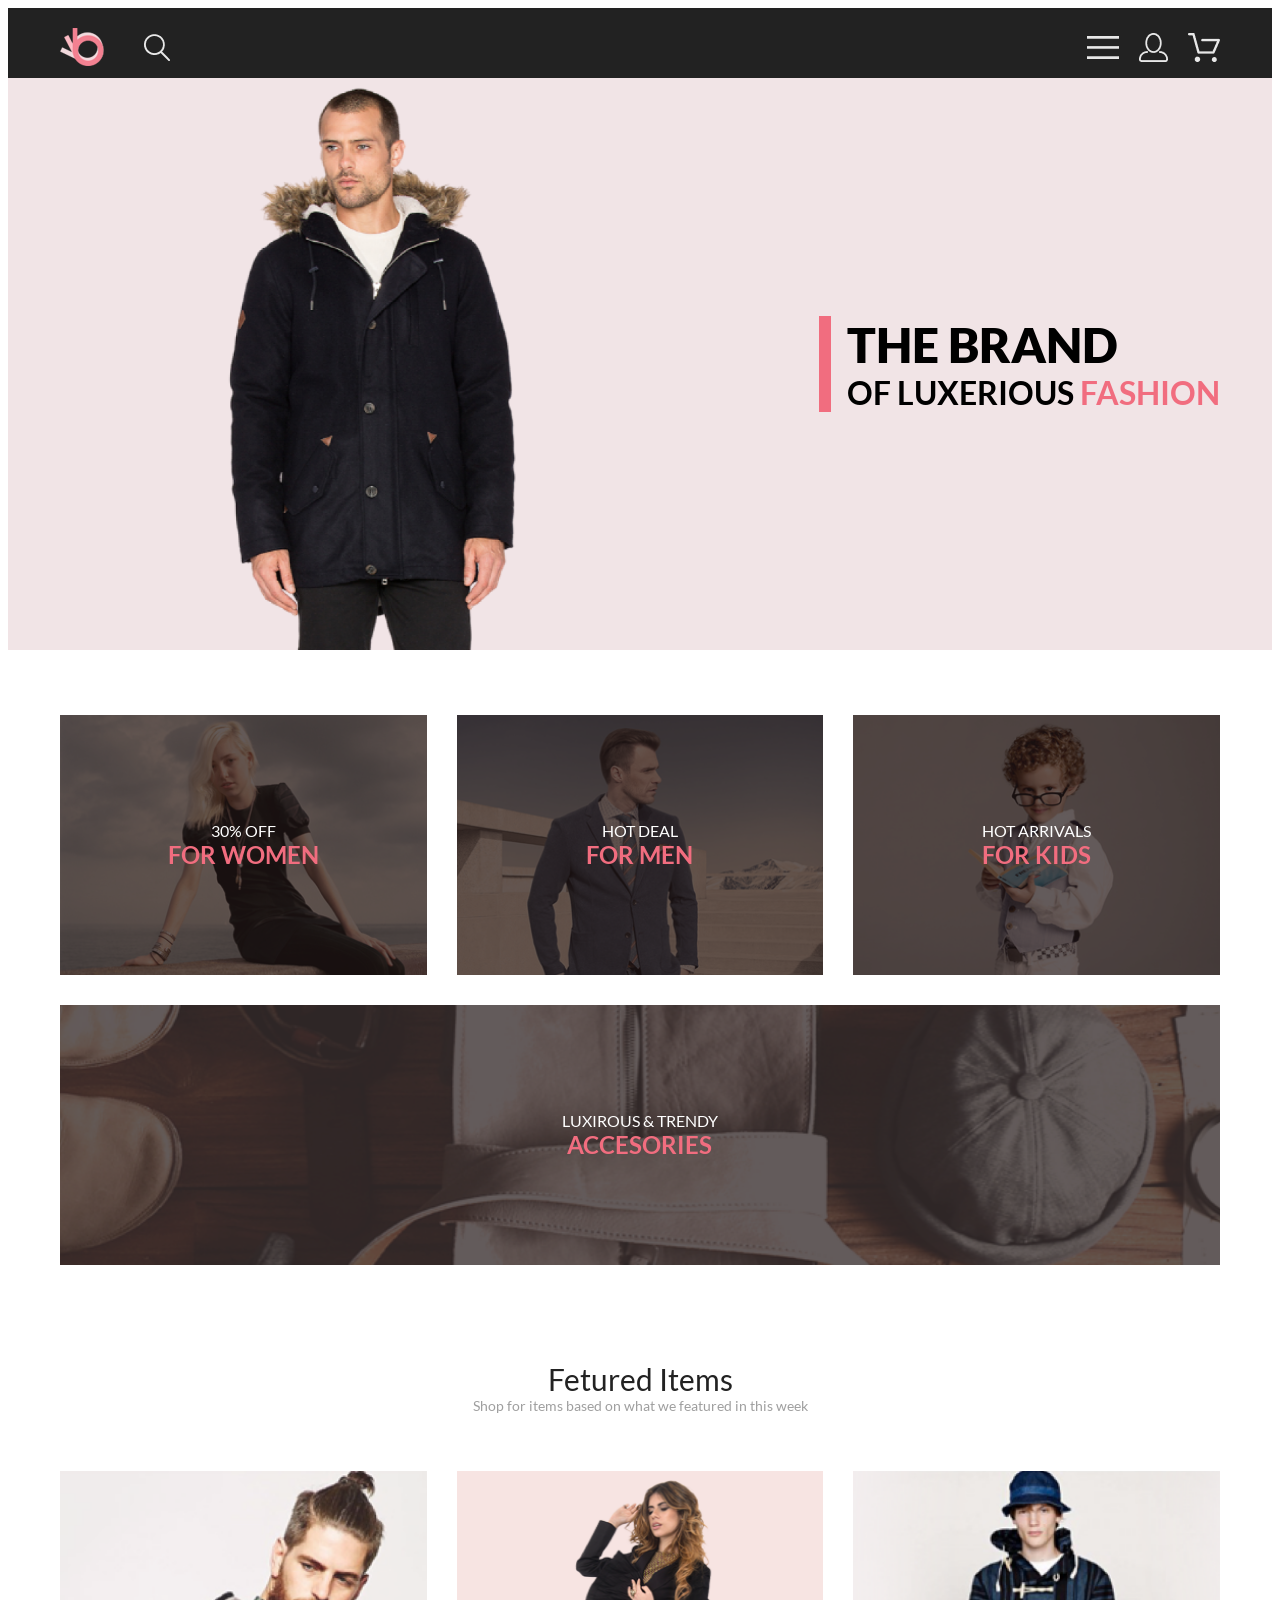
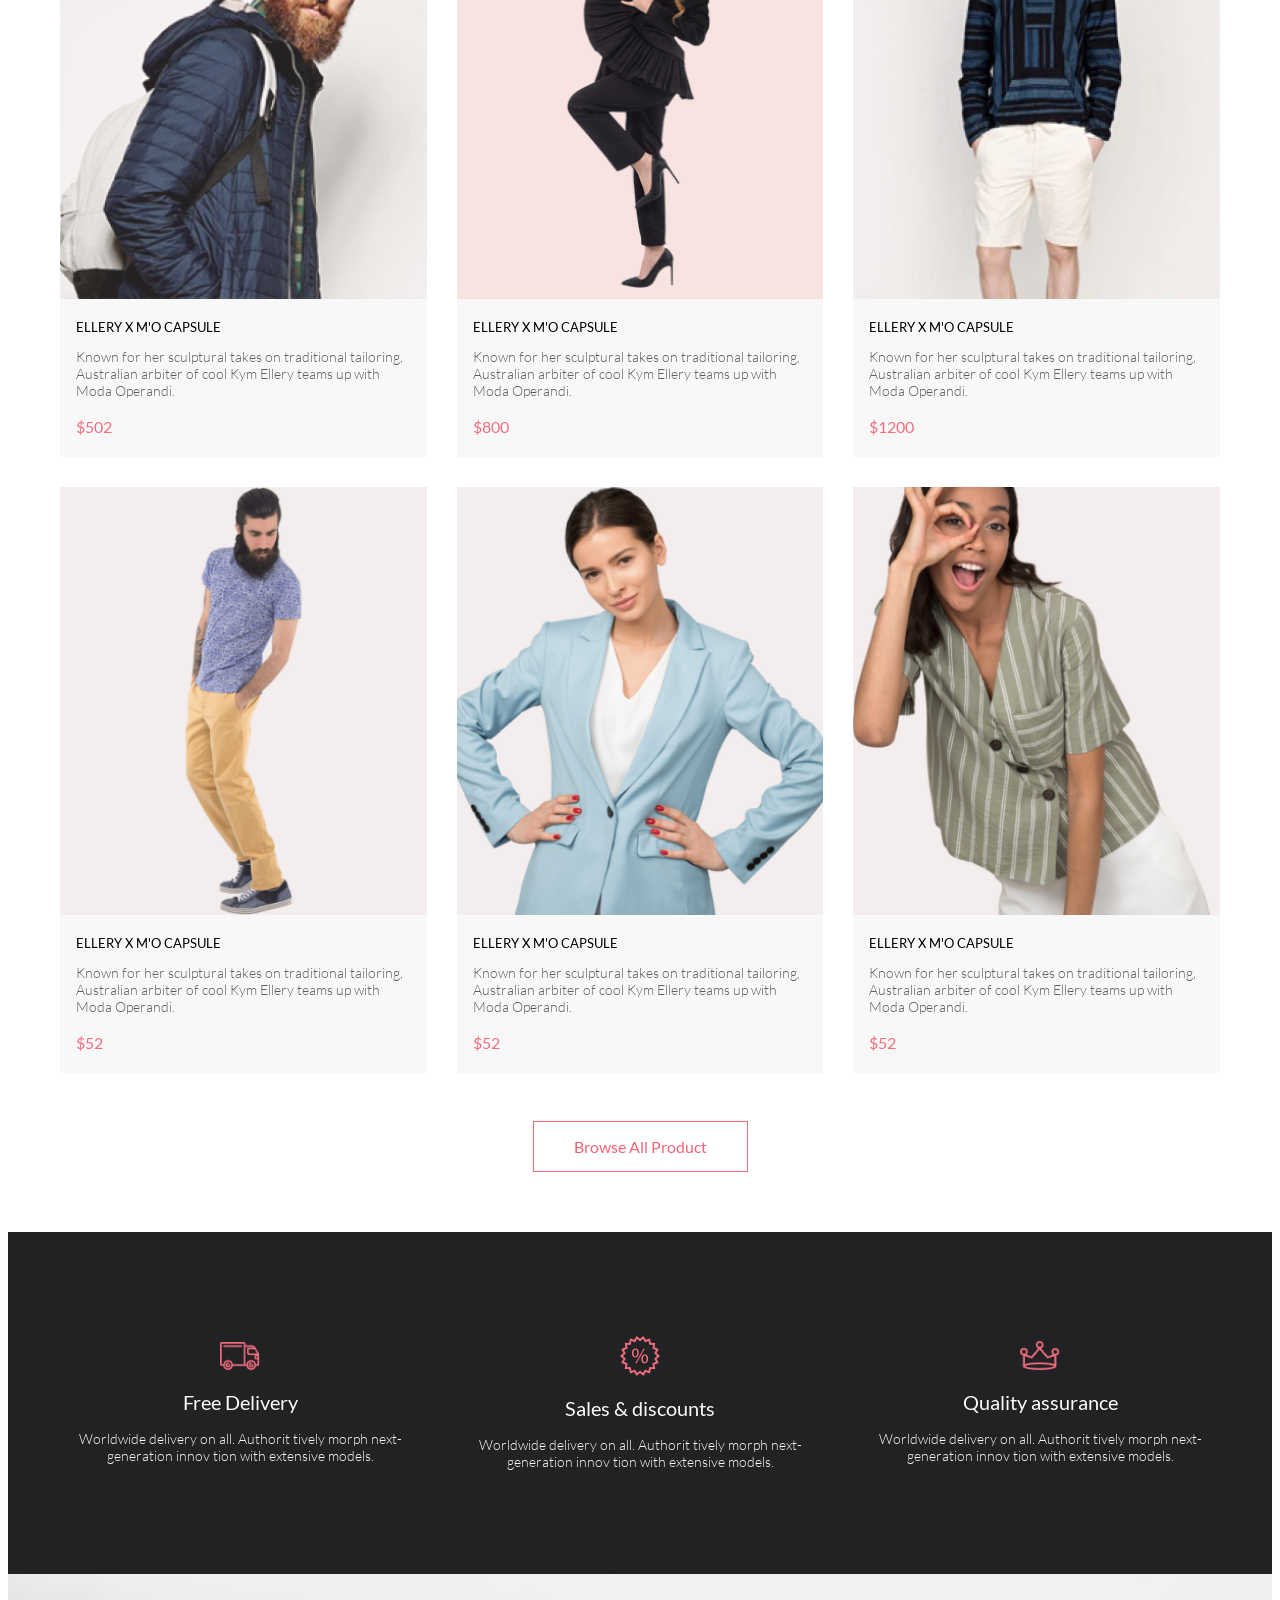
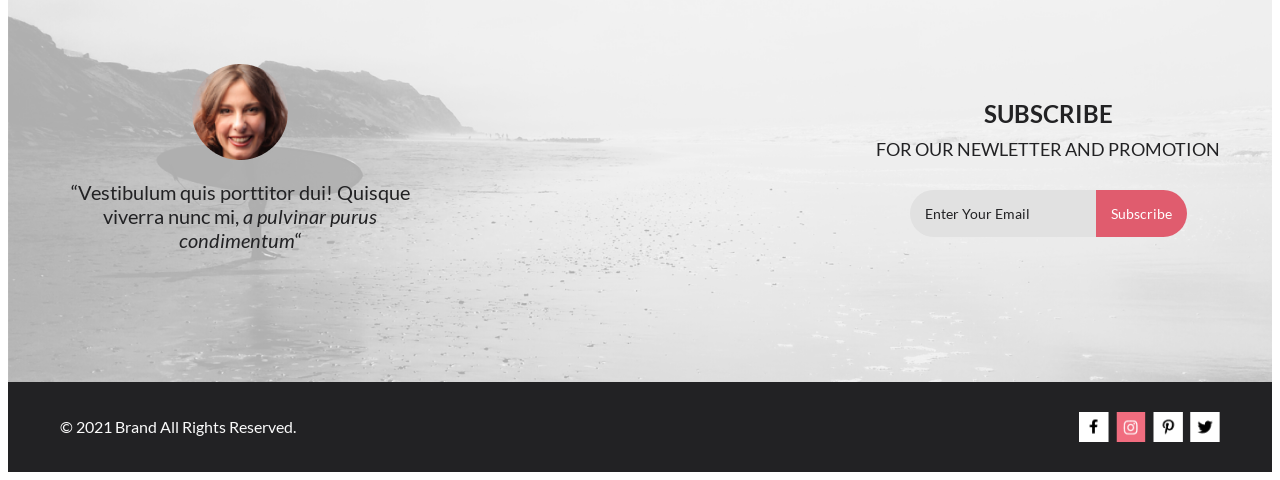
<file: index.html>
<!DOCTYPE html>
<html lang="en">
	<head>
		<meta charset="UTF-8" />
		<meta name="viewport" content="width=device-width, initial-scale=1.0" />
		<title>Home</title>
		<link rel="stylesheet" href="./style.css" />
		<script src="script.js"></script>
	</head>
	<body>
		<header class="header">
			<div class="container">
				<div class="logo">
					<a href="#"><img src="./img/logo.png" alt="Main Logo" /></a>
					<a href="#"><img src="./img/search.png" alt="Search" /></a>
				</div>
				<nav class="navigation">
					<a href="#"><img src="./img/menu_bar.png" alt="Menu Bar" /></a>
					<a href="#" class="small-screen-hide"
						><img src="./img/user.png" alt="User"
					/></a>
					<a href="#" class="small-screen-hide"
						><img src="./img/cart.png" alt="Cart"
					/></a>
				</nav>
			</div>
		</header>
		<main class="main">
			<section class="preview">
				<div class="container">
					<div class="preview__left-side">
						<img src="./img/preview.png" alt="Preview" />
					</div>
					<div class="preview__right-side">
						<h1>THE BRAND</h1>
						<h2>OF LUXERIOUS <span class="mark">FASHION</span></h2>
					</div>
				</div>
			</section>
			<section class="container sections">
				<div class="card for_women">
					<div class="dark">
						<h4>30% OFF</h4>
						<h3>FOR WOMEN</h3>
					</div>
				</div>
				<div class="card for_men">
					<div class="dark">
						<h4>HOT DEAL</h4>
						<h3>FOR MEN</h3>
					</div>
				</div>
				<div class="card for_kids">
					<div class="dark">
						<h4>HOT ARRIVALS</h4>
						<h3>FOR KIDS</h3>
					</div>
				</div>
				<div class="card accesories">
					<div class="dark">
						<h4>LUXIROUS & TRENDY</h4>
						<h3>ACCESORIES</h3>
					</div>
				</div>
			</section>
			<section class="featured-items">
				<div class="container">
					<h2>Fetured Items</h2>
					<p>Shop for items based on what we featured in this week</p>
					<div class="card-list">
						
						
					</div>
					<button class="all-products">Browse All Product</button>
				</div>
			</section>
			<section class="additional">
				<div class="container">
					<div class="card-list">
						<div class="card">
							<img src="./img/delivery.png" alt="Delivery" />
							<h3>Free Delivery</h3>
							<p>
								Worldwide delivery on all. Authorit tively morph next-generation
								innov tion with extensive models.
							</p>
						</div>
						<div class="card">
							<img src="./img/sales.png" alt="Sales" />
							<h3>Sales & discounts</h3>
							<p>
								Worldwide delivery on all. Authorit tively morph next-generation
								innov tion with extensive models.
							</p>
						</div>
						<div class="card">
							<img src="./img/quality.png" alt="Quality" />
							<h3>Quality assurance</h3>
							<p>
								Worldwide delivery on all. Authorit tively morph next-generation
								innov tion with extensive models.
							</p>
						</div>
					</div>
				</div>
			</section>
			<section class="subscribe">
				<div class="layer">
					<div class="grey">
						<div class="container">
							<div class="left-side">
								<img src="./img/intersect.png" alt="photo" />
								<p>
									“Vestibulum quis porttitor dui! Quisque viverra nunc mi,
									<i>a pulvinar purus condimentum</i>“
								</p>
							</div>
							<div class="right-side">
								<h3>SUBSCRIBE</h3>
								<h4>FOR OUR NEWLETTER AND PROMOTION</h4>
								<form action="">
									<input type="email" placeholder="Enter Your Email" />
									<button>Subscribe</button>
								</form>
							</div>
						</div>
					</div>
				</div>
			</section>
		</main>
		<footer class="footer">
			<div class="container">
				<span class="copyright">© 2021 Brand All Rights Reserved.</span>
				<div class="icons">
					<img src="./img/facebook.png" alt="Facebook" />
					<img src="./img/instagram.png" alt="Instagram" />
					<img src="./img/pinterest.png" alt="Pinterest" />
					<img src="./img/twitter.png" alt="Twitter" />
				</div>
			</div>
		</footer>
	</body>
</html>
</file>
<file: style.css>
@font-face {
	font-family: "Lato";
	src: url("./font/Lato-Black.ttf");
	font-weight: 900;
}
@font-face {
	font-family: "Lato";
	src: url("./font/Lato-BlackItalic.ttf");
	font-weight: 900;
	font-style: italic;
}
@font-face {
	font-family: "Lato";
	src: url("./font/Lato-Bold.ttf");
	font-weight: 700;
}
@font-face {
	font-family: "Lato";
	src: url("./font/Lato-BoldItalic.ttf");
	font-weight: 700;
	font-style: italic;
}
@font-face {
	font-family: "Lato";
	src: url("./font/Lato-Regular.ttf");
	font-weight: 400;
}
@font-face {
	font-family: "Lato";
	src: url("./font/Lato-Italic.ttf");
	font-weight: 400;
	font-style: italic;
}
@font-face {
	font-family: "Lato";
	src: url("./font/Lato-Light.ttf");
	font-weight: 300;
}
@font-face {
	font-family: "Lato";
	src: url("./font/Lato-LightItalic.ttf");
	font-weight: 300;
	font-style: italic;
}
@font-face {
	font-family: "Lato";
	src: url("./font/Lato-Thin.ttf");
	font-weight: 100;
}
@font-face {
	font-family: "Lato";
	src: url("./font/Lato-ThinItalic.ttf");
	font-weight: 100;
	font-style: italic;
}

h1,
h2,
h3,
h4,
h5,
p,
a,
b,
span,
input,
button {
	font-family: "Lato";
}

img {
	max-width: 100%;
	width: 100%;
	display: block;
}

.container {
	max-width: 1160px;
	margin: 0 auto;
	padding: 0 10px;
}

.header {
	background-color: #222;
	padding: 20px 0;
	max-height: 30px;
}

.header .container {
	display: flex;
	align-items: center;
	justify-content: space-between;
}

.logo {
	display: flex;
	align-items: center;
	gap: 40px;
}

.navigation {
	display: flex;
	align-items: center;
	gap: 20px;
}

.preview {
	background-color: #f1e4e6;
}

.preview .container {
	display: flex;
	align-items: center;
	justify-content: space-between;
}

.preview__left-side {
	max-width: 600px;
}

.preview__right-side {
	padding-left: 16px;
	border-left: 12px solid #f16d7f;
}

.preview__right-side h1 {
	font-size: 48px;
	font-weight: 900;
	margin: 0;
}

.preview__right-side h2 {
	font-size: 32px;
	font-weight: 700;
	margin: 0;
}

.preview__right-side h2 .mark {
	color: #f16d7f;
}

.sections {
	display: grid;
	grid-template-columns: repeat(3, 1fr);
	margin-top: 65px;
	gap: 30px;
}

.sections .card {
	height: 260px;
	background-repeat: no-repeat;
	background-size: cover;
	background-position: center;
}

.sections .card.for_women {
	background-image: url("./img/for_women.png");
}

.sections .card.for_men {
	background-image: url("./img/for_men.png");
}
.sections .card.for_kids {
	background-image: url("./img/for_kids.png");
}
.sections .card.accesories {
	background-image: url("./img/accesories.png");
	grid-column: 1 / -1;
}

.sections .card .dark {
	background-color: rgba(33, 22, 22, 0.7);
	width: 100%;
	height: 100%;
	display: flex;
	flex-direction: column;
	justify-content: center;
	align-items: center;
}

.sections .card h4 {
	color: #fff;
	font-size: 16px;
	font-weight: 400;
	text-align: center;
	margin: 0;
}

.sections .card h3 {
	color: #f16d7f;
	font-size: 24px;
	font-weight: 700;
	text-align: center;
	margin: 0;
}

.featured-items {
	margin-top: 96px;
	margin-bottom: 60px;
}

.featured-items h2 {
	color: #222;
	font-size: 30px;
	font-weight: 400;
	text-align: center;
	margin: 0;
}

.featured-items p {
	color: #9f9f9f;
	font-size: 14px;
	font-weight: 400;
	text-align: center;
	margin: 0;
	margin-bottom: 57px;
}

.featured-items .card-list {
	display: grid;
	grid-template-columns: repeat(3, 1fr);
	gap: 30px;
}

.featured-items .card-list .card {
	background-color: #f8f8f8;
}

.featured-items .card-list .card .info {
	margin: 20px 16px;
}

.featured-items .card-list .card h3 {
	font-size: 13px;
	font-weight: 400;
}

.featured-items .card-list .card p {
	color: #5d5d5d;
	font-size: 14px;
	font-weight: 300;
	text-align: left;
	margin-bottom: 18px;
}

.featured-items .card-list .card .img {
	position: relative;
}

.featured-items .card-list .card .add-cart {
	display: none;
	position: absolute;
	background-color: rgba(58, 56, 56, 0.86);
	top: 0;
	bottom: 0;
	left: 0;
	right: 0;
	justify-content: center;
	align-items: center;
}

.featured-items .card-list .card .add-cart button {
	border: none;
	border: 1px solid #fff;
	display: flex;
	align-items: center;
	gap: 10px;
	background-color: transparent;
	padding: 11px 14px;
	color: #fff;
	font-size: 14px;
	font-style: normal;
	font-weight: 400;
	line-height: normal;
}

.featured-items .card-list .card .add-cart img {
	max-width: 26px;
}

.featured-items .card-list .card:hover .add-cart {
	display: flex;
}

.featured-items .card-list .card .price {
	color: #f16d7f;
	font-size: 16px;
	font-weight: 400;
}

.featured-items .all-products {
	color: #f26376;
	font-size: 16px;
	font-weight: 400;
	background-color: #fff;
	padding: 15px 40px;
	margin: 48px auto;
	display: block;
	border: 1px solid #ff6a6a;
	cursor: pointer;
}

.featured-items .all-products:hover {
	background-color: #f16d7f;
	color: #fff;
	transition-duration: 0.2s;
}

.additional {
	background-color: #222224;
}

.additional .card-list {
	display: flex;
	justify-content: space-between;
	align-items: center;
	padding: 104px 0;
}

.additional .card-list .card {
	display: flex;
	flex-direction: column;
	align-items: center;
	max-width: 360px;
}

.additional .card-list .card h3 {
	color: #fbfbfb;
	font-size: 20px;
	font-weight: 400;
	line-height: normal;
	margin: 20px 0 16px;
	text-align: center;
}

.additional .card-list .card p {
	color: #fbfbfb;
	font-size: 14px;
	font-weight: 300;
	line-height: normal;
	margin: 0;
	text-align: center;
}

.additional .card-list .card img {
	max-width: 40px;
}

.subscribe .layer {
	background-image: url("./img/layer-beach.png");
	background-repeat: no-repeat;
	background-size: cover;
	background-position: center;
}

.subscribe .grey {
	background-color: rgba(244, 244, 244, 0.7);
	padding: 90px 0 110px;
}

.subscribe .container {
	display: flex;
	justify-content: space-between;
	align-items: center;
}

.subscribe .left-side {
	max-width: 360px;
	display: flex;
	flex-direction: column;
	align-items: center;
}

.subscribe .left-side img {
	max-width: 96px;
}

.subscribe .left-side p {
	color: #222224;
	text-align: center;
	font-size: 20px;
	font-style: normal;
	font-weight: 400;
	line-height: normal;
}

.subscribe .right-side {
	display: flex;
	flex-direction: column;
	align-items: center;
}

.subscribe .right-side h3 {
	color: #222224;
	text-align: center;
	font-size: 24px;
	font-style: normal;
	font-weight: 700;
	text-align: center;
	margin: 0;
	margin-bottom: 10px;
}

.subscribe .right-side h4 {
	color: #222224;
	font-size: 18px;
	font-style: normal;
	font-weight: 400;
	text-align: center;
	margin: 0;
	margin-bottom: 30px;
}

.subscribe .right-side form {
	display: flex;
}

.subscribe .right-side form input {
	border: none;
	background-color: #e1e1e1;
	padding: 15px;
	max-width: 300px;
	width: 100%;
	border-radius: 30px 0 0 30px;
	color: #222224;
	font-size: 14px;
	font-style: normal;
	font-weight: 400;
	line-height: normal;
}

.subscribe .right-side form input::placeholder {
	color: #222224;
	font-size: 14px;
	font-style: normal;
	font-weight: 400;
	line-height: normal;
}

.subscribe .right-side form button {
	border: none;
	background-color: #e05c6e;
	padding: 15px;
	border-radius: 0 30px 30px 0;
	color: #fff;
	text-align: center;
	font-size: 14px;
	font-style: normal;
	font-weight: 400;
	line-height: normal;
}

.footer {
	background-color: #222224;
	padding: 30px 0;
}

.footer .container {
	display: flex;
	justify-content: space-between;
	align-items: center;
}

.footer .copyright {
	color: #fbfbfb;
	font-size: 16px;
	font-style: normal;
	font-weight: 400;
	line-height: normal;
}

.footer .icons {
	display: flex;
	gap: 7px;
}

.footer .icons img {
	max-width: 30px;
}

@media (max-width: 1024px) and (min-width: 768px) {
	.preview__left-side {
		max-width: 380px;
	}

	.preview__right-side h1 {
		font-size: 44px;
	}

	.preview__right-side h2 {
		font-size: 24px;
	}

	.sections {
		gap: 20px;
	}

	.featured-items .card-list {
		grid-template-columns: repeat(2, 1fr);
		gap: 16px;
	}

	.featured-items .all-products {
		margin: 32px auto;
	}

	.additional .card-list {
		flex-direction: column;
		gap: 50px;
	}

	.subscribe .container {
		flex-direction: column;
		gap: 48px;
	}
}

@media (max-width: 767px) {
	.navigation .small-screen-hide {
		display: none;
	}

	.preview__right-side {
		margin: 150px auto;
	}

	.preview__left-side {
		display: none;
	}

	.preview__right-side h1 {
		font-size: 38px;
	}

	.preview__right-side h2 {
		font-size: 20px;
	}

	.sections {
		grid-template-columns: 1fr;
	}

	.featured-items .card-list {
		grid-template-columns: 1fr;
		gap: 16px;
	}

	.featured-items .all-products {
		margin: 32px auto;
	}

	.additional .card-list {
		flex-direction: column;
		gap: 50px;
	}

	.subscribe .container {
		flex-direction: column;
		gap: 48px;
	}

	.footer .container {
		flex-direction: column-reverse;
		gap: 47px;
	}
}
</file>
